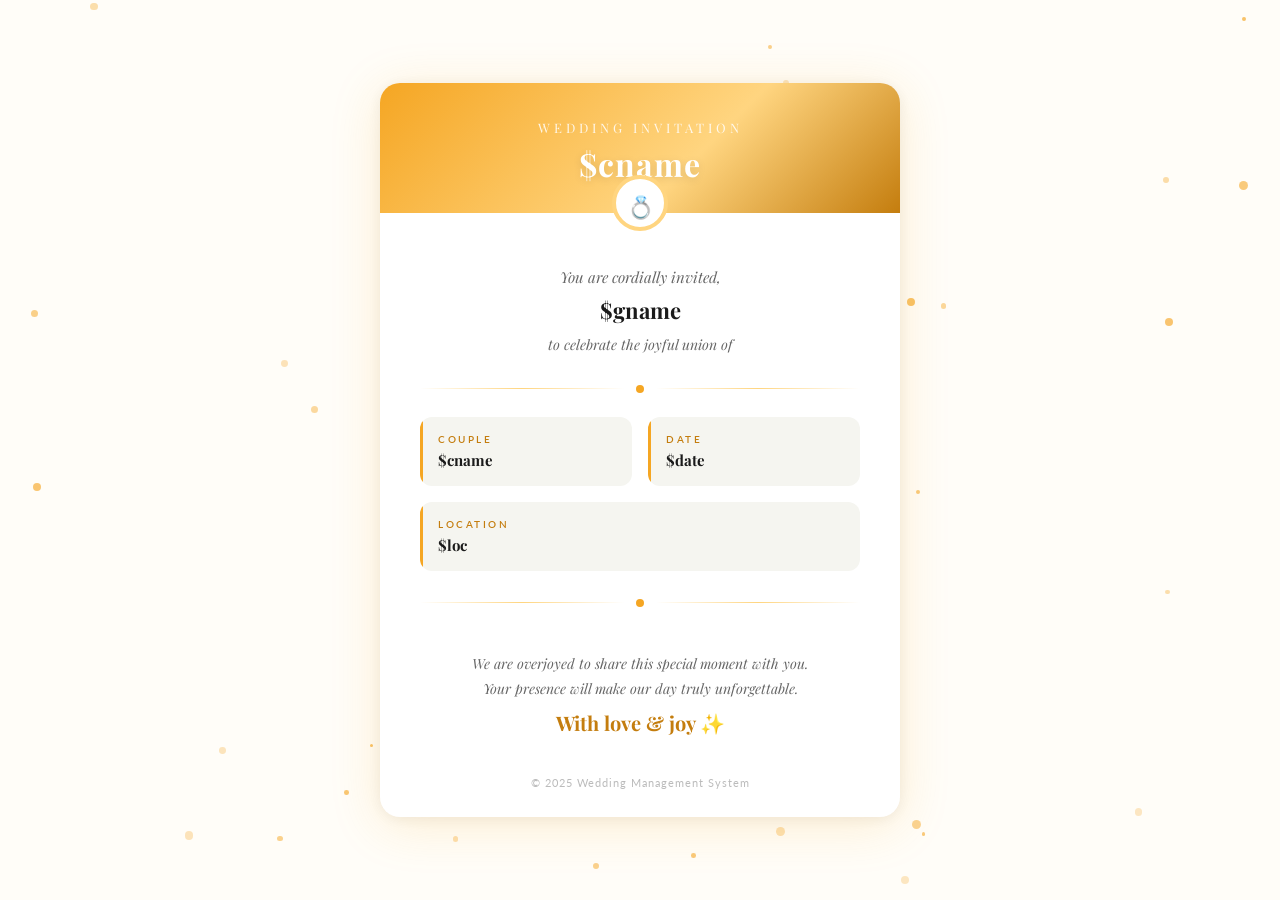
<file: templates/wedding_invitation.html>
<!DOCTYPE html>
<html lang="en">
<head>
  <meta charset="UTF-8" />
  <meta name="viewport" content="width=device-width, initial-scale=1.0"/>
  <title>Wedding Invitation</title>
  <link href="https://fonts.googleapis.com/css2?family=Playfair+Display:ital,wght@0,400;0,700;1,400&family=Lato:wght@300;400;600&display=swap" rel="stylesheet"/>
<style>
    :root {
      --gold: #F5A623;
      --gold-light: #FFD580;
      --gold-dark: #C47D0E;
      --bg: #FFFDF8;
      --card-bg: #F5F5F0;
      --text-dark: #1a1a1a;
      --text-muted: #666;
    }

    *, *::before, *::after { box-sizing: border-box; margin: 0; padding: 0; }

    body {
      font-family: 'Lato', sans-serif;
      background: var(--bg);
      min-height: 100vh;
      display: flex;
      align-items: center;
      justify-content: center;
      overflow: hidden;
      position: relative;
    }

    /* Floating dots background — matches screenshot */
    .dots-bg {
      position: fixed;
      inset: 0;
      pointer-events: none;
      z-index: 0;
      overflow: hidden;
    }
    .dot {
      position: absolute;
      border-radius: 50%;
      background: var(--gold);
      opacity: 0.55;
      animation: floatDot 6s ease-in-out infinite alternate;
    }
    @keyframes floatDot {
      from { transform: translateY(0px); }
      to   { transform: translateY(-14px); }
    }

    /* Card */
    .card {
      position: relative;
      z-index: 1;
      background: #fff;
      border-radius: 20px;
      box-shadow: 0 8px 50px rgba(245, 166, 35, 0.18), 0 2px 16px rgba(0,0,0,0.07);
      max-width: 520px;
      width: 92%;
      padding: 0;
      overflow: hidden;
      animation: fadeUp 0.8s cubic-bezier(.16,1,.3,1) both;
    }
    @keyframes fadeUp {
      from { opacity: 0; transform: translateY(40px); }
      to   { opacity: 1; transform: translateY(0); }
    }

    /* Gold top banner */
    .card-banner {
      background: linear-gradient(135deg, var(--gold) 0%, var(--gold-light) 60%, var(--gold-dark) 100%);
      padding: 36px 40px 28px;
      text-align: center;
      position: relative;
    }
    .card-banner::after {
      content: '';
      position: absolute;
      bottom: -18px;
      left: 50%;
      transform: translateX(-50%);
      width: 56px;
      height: 56px;
      background: #fff;
      border-radius: 50%;
      border: 4px solid var(--gold-light);
      display: flex;
      align-items: center;
      justify-content: center;
      z-index: 2;
    }
    .rings-icon {
      position: absolute;
      bottom: -22px;
      left: 50%;
      transform: translateX(-50%);
      z-index: 3;
      font-size: 22px;
      line-height: 56px;
      width: 56px;
      text-align: center;
    }
    .card-banner h1 {
      font-family: 'Playfair Display', serif;
      font-size: 13px;
      font-weight: 400;
      letter-spacing: 4px;
      text-transform: uppercase;
      color: rgba(255,255,255,0.85);
      margin-bottom: 6px;
    }
    .card-banner .couple-name {
      font-family: 'Playfair Display', serif;
      font-size: 32px;
      font-weight: 700;
      color: #fff;
      letter-spacing: 1px;
      text-shadow: 0 2px 8px rgba(0,0,0,0.12);
    }

    /* Body */
    .card-body {
      padding: 52px 40px 36px;
    }

    .greeting {
      text-align: center;
      margin-bottom: 28px;
    }
    .greeting p {
      font-family: 'Playfair Display', serif;
      font-style: italic;
      font-size: 15px;
      color: var(--text-muted);
      line-height: 1.6;
    }
    .greeting .guest-name {
      font-family: 'Playfair Display', serif;
      font-size: 22px;
      font-weight: 700;
      color: var(--text-dark);
      margin-top: 4px;
      margin-bottom: 0;
      font-style: normal;
    }

    .divider {
      display: flex;
      align-items: center;
      gap: 12px;
      margin: 24px 0;
    }
    .divider::before, .divider::after {
      content: '';
      flex: 1;
      height: 1px;
      background: linear-gradient(to right, transparent, var(--gold-light), transparent);
    }
    .divider-dot {
      width: 8px; height: 8px;
      background: var(--gold);
      border-radius: 50%;
      flex-shrink: 0;
    }

    .details-grid {
      display: grid;
      grid-template-columns: 1fr 1fr;
      gap: 16px;
      margin-bottom: 28px;
    }
    .detail-card {
      background: var(--card-bg);
      border-radius: 12px;
      padding: 16px 18px;
      position: relative;
      overflow: hidden;
      transition: transform 0.2s, box-shadow 0.2s;
    }
    .detail-card:hover {
      transform: translateY(-3px);
      box-shadow: 0 6px 24px rgba(245,166,35,0.15);
    }
    .detail-card::before {
      content: '';
      position: absolute;
      top: 0; left: 0;
      width: 3px; height: 100%;
      background: var(--gold);
      border-radius: 3px 0 0 3px;
    }
    .detail-label {
      font-size: 10px;
      font-weight: 600;
      letter-spacing: 2.5px;
      text-transform: uppercase;
      color: var(--gold-dark);
      margin-bottom: 5px;
    }
    .detail-value {
      font-family: 'Playfair Display', serif;
      font-size: 15px;
      color: var(--text-dark);
      font-weight: 700;
    }

    .detail-card.wide {
      grid-column: 1 / -1;
    }

    .thank-you {
      text-align: center;
      padding: 20px 0 4px;
    }
    .thank-you p {
      font-family: 'Playfair Display', serif;
      font-style: italic;
      font-size: 14px;
      color: var(--text-muted);
      line-height: 1.8;
    }
    .thank-you .signature {
      font-family: 'Playfair Display', serif;
      font-size: 20px;
      color: var(--gold-dark);
      font-weight: 700;
      margin-top: 8px;
    }

    /* Footer */
    .card-footer {
      text-align: center;
      padding: 0 40px 28px;
      font-size: 11px;
      color: #bbb;
      letter-spacing: 1px;
    }
  </style>
</head>
<body>

  <!-- Floating dot background -->
  <div class="dots-bg" id="dotsBg"></div>

  <div class="card">
    <div class="card-banner">
      <h1>Wedding Invitation</h1>
      <div class="couple-name">$cname</div>
      <div class="rings-icon">💍</div>
    </div>

    <div class="card-body">
      <div class="greeting">
        <p>You are cordially invited,</p>
        <p class="guest-name">$gname</p>
        <p style="margin-top:6px; font-size:14px;">to celebrate the joyful union of</p>
      </div>

      <div class="divider"><div class="divider-dot"></div></div>

      <div class="details-grid">
        <div class="detail-card">
          <div class="detail-label">Couple</div>
          <div class="detail-value">$cname</div>
        </div>
        <div class="detail-card">
          <div class="detail-label">Date</div>
          <div class="detail-value">$date</div>
        </div>
        <div class="detail-card wide">
          <div class="detail-label">Location</div>
          <div class="detail-value">$loc</div>
        </div>
      </div>

      <div class="divider"><div class="divider-dot"></div></div>

      <div class="thank-you">
        <p>We are overjoyed to share this special moment with you.<br>Your presence will make our day truly unforgettable.</p>
        <div class="signature">With love &amp; joy ✨</div>
      </div>
    </div>

    <div class="card-footer">© 2025 Wedding Management System</div>
  </div>

  <script>
    // Generate scattered dots to match screenshot aesthetic
    const bg = document.getElementById('dotsBg');
    const count = 40;
    for (let i = 0; i < count; i++) {
      const d = document.createElement('div');
      d.className = 'dot';
      const size = Math.random() * 7 + 3;
      d.style.cssText = `
        width:${size}px; height:${size}px;
        left:${Math.random()*100}%;
        top:${Math.random()*100}%;
        animation-delay:${Math.random()*4}s;
        animation-duration:${4+Math.random()*5}s;
        opacity:${0.25 + Math.random()*0.45};
      `;
      bg.appendChild(d);
    }
  </script>
</body>
</html>
</file>
